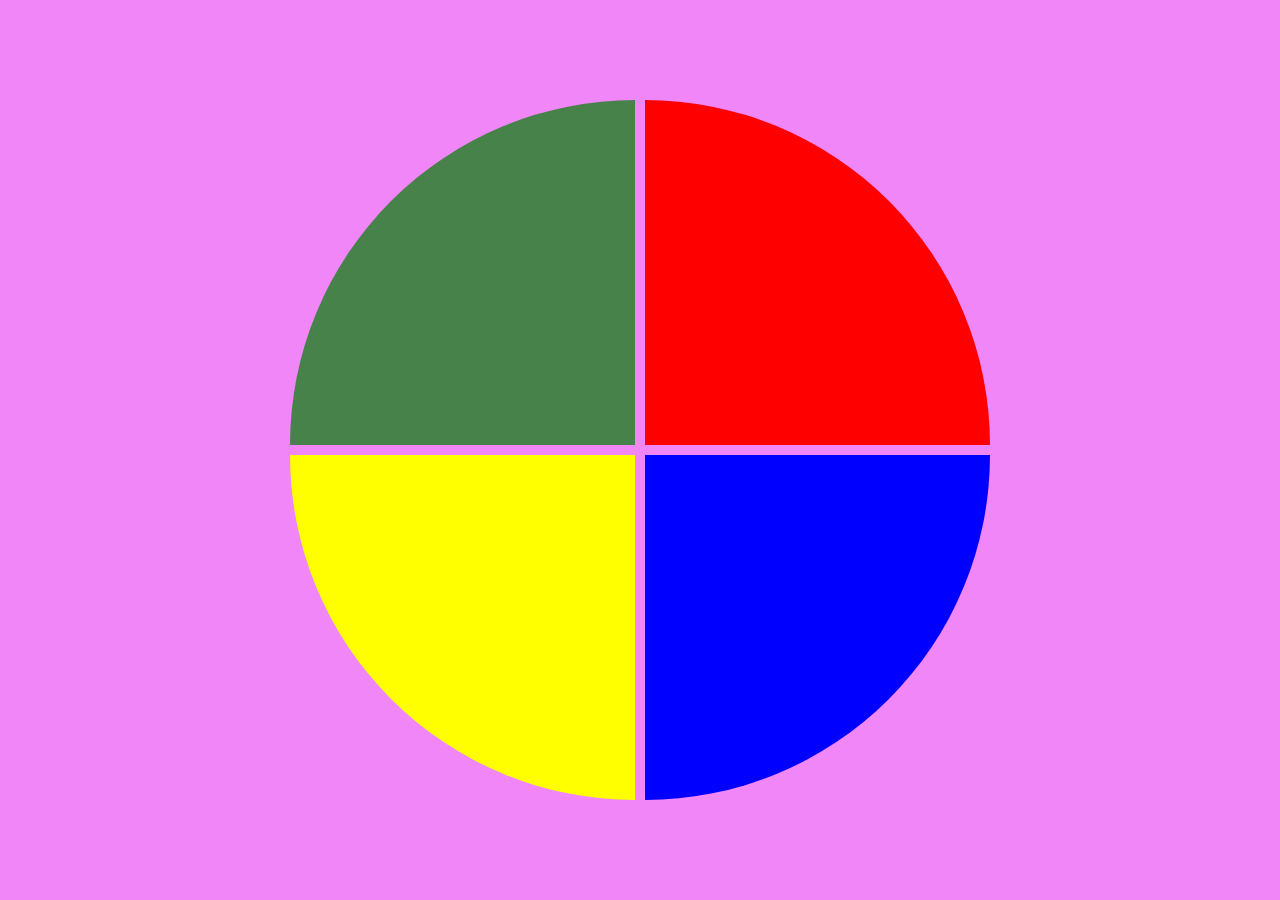
<file: geniusMemoria/index.html>
<!DOCTYPE html>
<html lang="pt-br">
  <head>
    <meta charset="UTF-8" />
    <meta http-equiv="X-UA-Compatible" content="IE=edge" />
    <meta name="viewport" content="width=device-width, initial-scale=1.0" />
    <link rel="stylesheet" href="./style.css" />
    <title>Genius</title>
  </head>
  <body>
    <div class="main-game">
      <div class="genius">
        <div class="blue"></div>
        <div class="yellow"></div>
        <div class="red"></div>
        <div class="green"></div>
      </div>
    </div>
    <script src="./scripts.js"></script>
  </body>
</html>
</file>
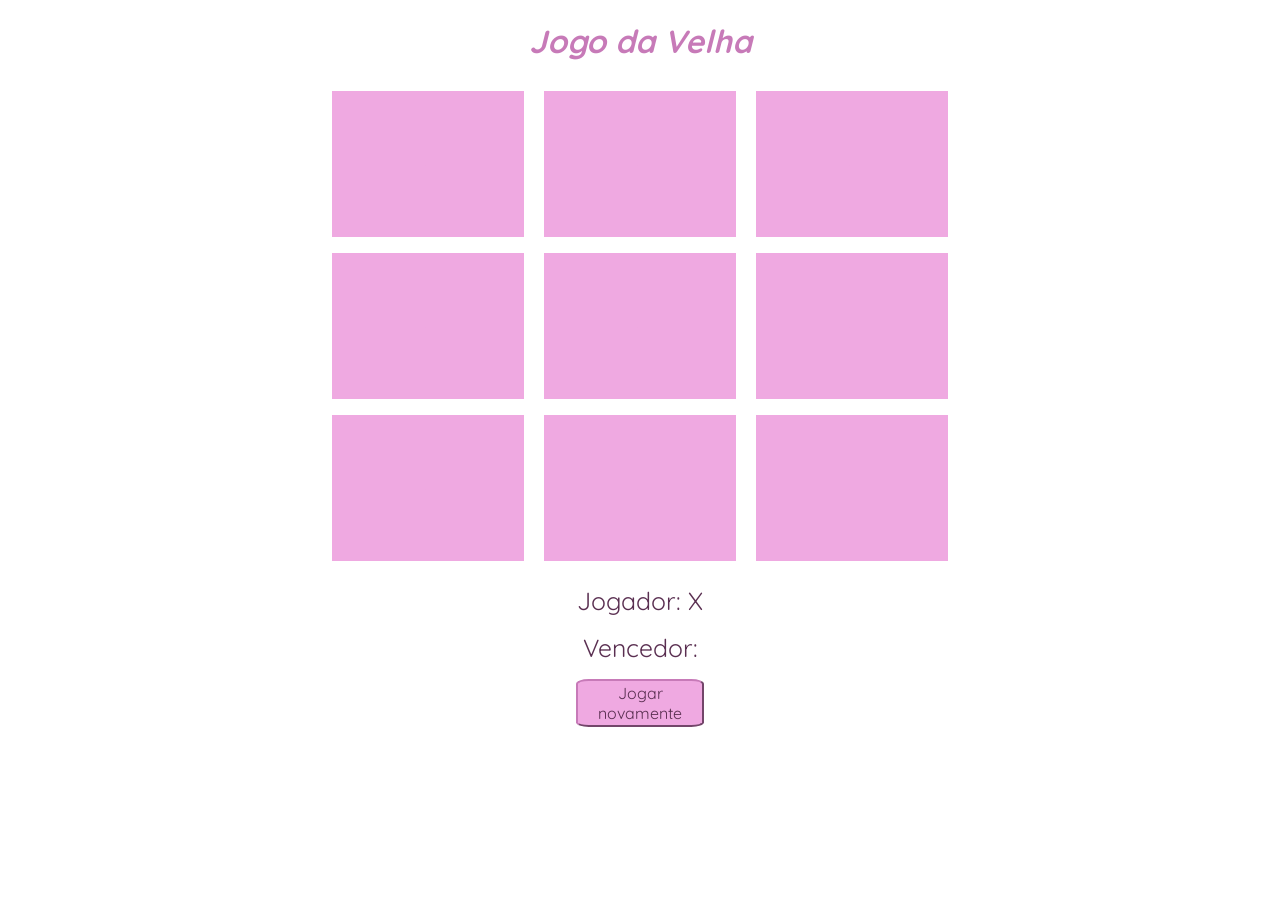
<file: jogoDaVelha/index.html>
<!DOCTYPE html>
<html lang="pt-br">
  <head>
    <meta charset="UTF-8" />
    <meta http-equiv="X-UA-Compatible" content="IE=edge" />
    <meta name="viewport" content="width=device-width, initial-scale=1.0" />
    <link rel="stylesheet" href="./style.css" />
    <link rel="icon" type="image/png" href="./jogo-da-velha.png" />
    <title>Jogo da Velha</title>
  </head>
  <body>
    <h1>Jogo da Velha</h1>

    <div>
      <div class="quadrado" id="1" onclick="escolherQuadrado(this.id)">-</div>
      <div class="quadrado"onclick="escolherQuadrado(this.id)" id="2">-</div>
      <div class="quadrado" onclick="escolherQuadrado(this.id)"id="3">-</div>
    </div>

    <div>
      <div class="quadrado" onclick="escolherQuadrado(this.id)"id="4">-</div>
      <div class="quadrado"onclick="escolherQuadrado(this.id)" id="5">-</div>
      <div class="quadrado"onclick="escolherQuadrado(this.id)" id="6">-</div>
    </div>

    <div>
      <div class="quadrado"onclick="escolherQuadrado(this.id)" id="7">-</div>
      <div class="quadrado"onclick="escolherQuadrado(this.id)" id="8">-</div>
      <div class="quadrado" onclick="escolherQuadrado(this.id)"id="9">-</div>
    </div>

    <div class="jogador">
      <label  for=""> Jogador: </label>
      <label id="jogador-selecionado"> </label>
    </div>

    <div class="vencedor">
      <label  for=""> Vencedor: </label>
      <label id="vencedor-selecionado"> </label>
    </div>

    <div>
      <button onclick="reiniciar()">Jogar novamente</button>
    </div>

    <script src="./scripts.js"></script>
  </body>
</html>
</file>
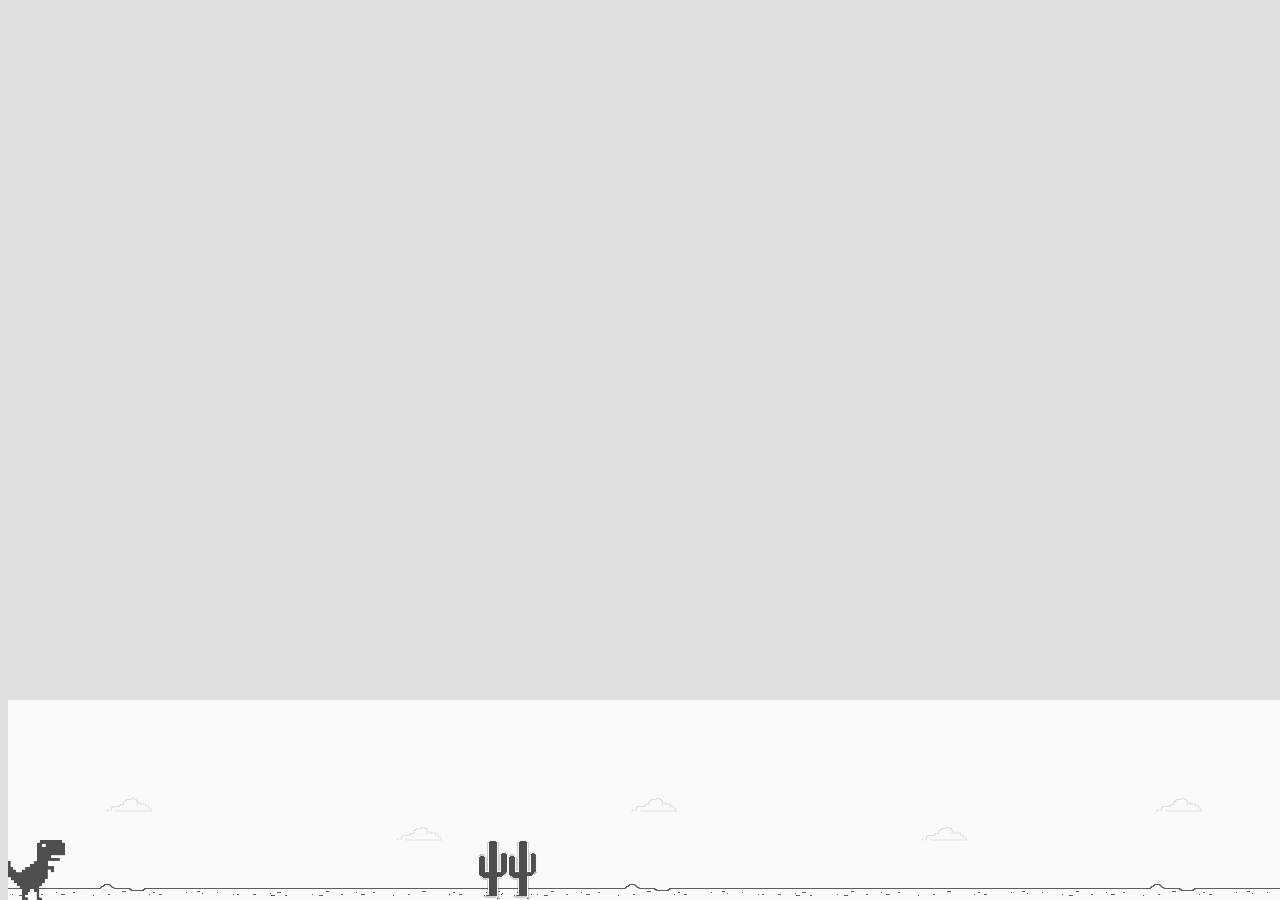
<file: jogoDoDinossauro/index.html>
<!DOCTYPE html>
<html lang="pt-br">
<head>
  <meta charset="UTF-8">
  <title>Dino Game</title>
  <link rel="stylesheet" href="./style.css"></link>
  <script src="./script.js" charset="UTF-8" defer></script>
</head>
<body>
  <div class="background">
    <div class="dino"></div>
  </div>
</body>
</html
</file>
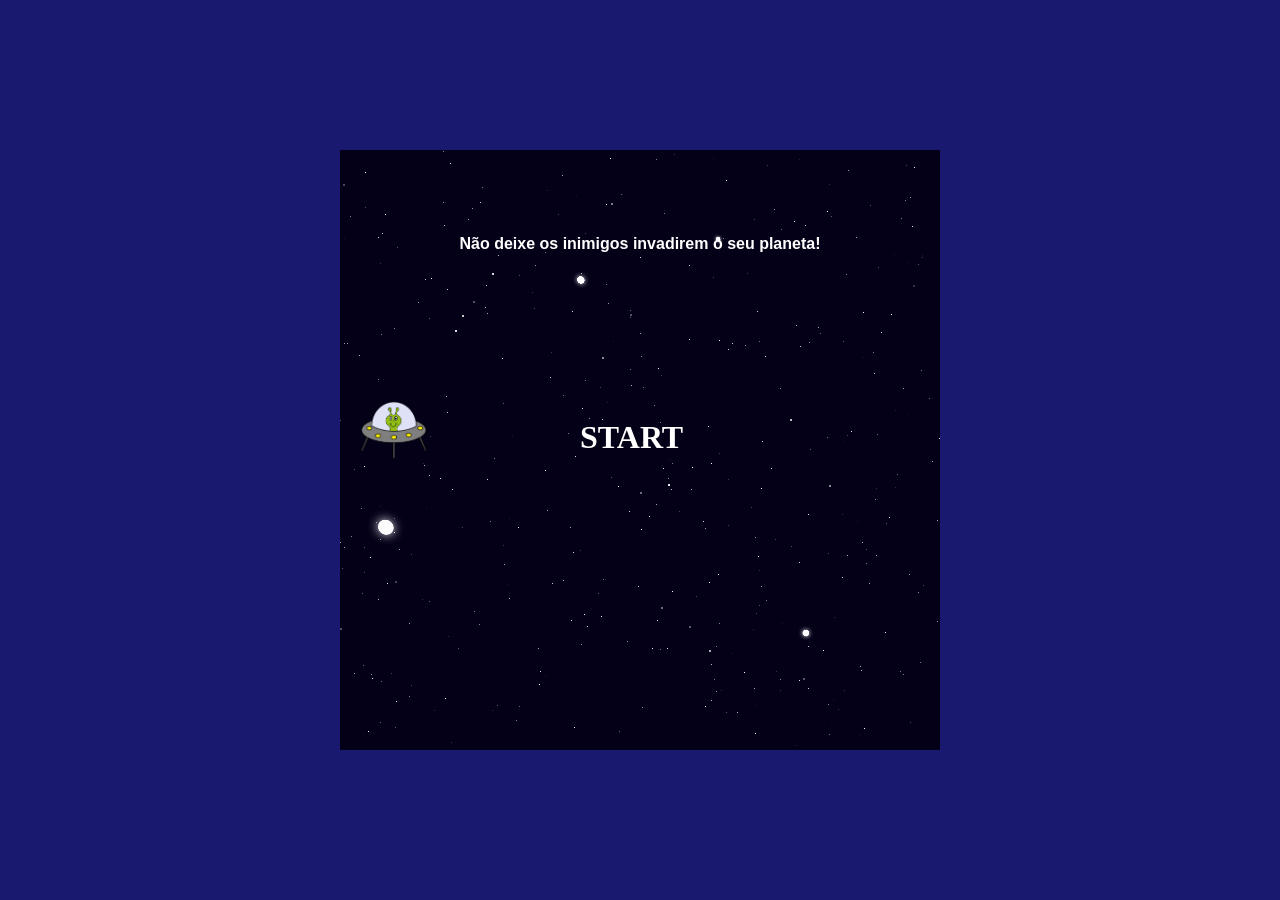
<file: spaceShooter/index.html>
<!DOCTYPE html>
<html lang="en">
<head>
  <meta charset="UTF-8">
  <meta http-equiv="X-UA-Compatible" content="IE=edge">
  <meta name="viewport" content="width=device-width, initial-scale=1.0">
  <link rel="stylesheet" href="./style.css">
  <link rel="shortcut icon" href="./img/monster-1.png" type="image/x-icon">
  <title>Space Shooter</title>
</head>
<body>
  <div id="main-play-area">
    <img class="player-shooter" src="./img/hero.png" alt="hero">
    <h4 class="game-instructions">
        Não deixe os inimigos invadirem o seu planeta!
    </h4>
    <div class="start-button">
        <h1>START</h1>
    </div>
</div>
<script type ="text/javascript" src="./scripts.js"></script>
</body>
</html>


<!--CleanPNG- images-->
</file>
<file: geniusMemoria/style.css>
body {
  margin: 0;
  background-color: #f086f8;
}

.main-game {
  height: 100vh;
  width: 100vw;
  display: flex;
  justify-content: center;
  align-items: center;
}

.genius {
  display: grid;
  grid-template-areas: 'verde vermelho'
  'amarelo azul';
  grid-gap: 10px;
  border: 1px solid #f086f8;
  background-color: #f086f8;
  border-radius: 100%;
  width: 700px;
  height: 700px;
}

.blue {
  grid-area: azul;
  background-color: blue;
  border-bottom-right-radius: 100%;
}

.red {
  grid-area: vermelho;
  background-color: red;
  border-top-right-radius: 100%;
}

.yellow {
  grid-area: amarelo;
  background-color: yellow;
  border-bottom-left-radius: 100%;
}

.green {
  grid-area: verde;
  background-color: green;
  border-top-left-radius: 100%;
}

.selected {
  opacity: 0.7;
}
</file>
<file: jogoDaVelha/style.css>
@import url('https://fonts.googleapis.com/css2?family=Quicksand:wght@300;400;600&display=swap');

body {
  text-align: center;
}
h1 {
  font-family: 'Quicksand';
  color: #c77ab8;
  font-style: italic;
  font-size: 2rem;
}
.quadrado {
  text-align: center;
  width: 4rem;
  background: #efa9e1;
  display: inline-block;
  padding: 4rem;
  font-size: 1rem;
  margin: 0.5rem;
  cursor: pointer;
  color: #efa9e1;
}

.jogador,
.vencedor {
  font-family: 'Quicksand';
  color: #5a2f51;
  font-style: bold;
  font-size: 1.55rem;
  margin-top: 1rem;
}
button {
  width: 8rem;
  height: 3rem;
  font-family: 'Quicksand';
  color: #5a2f51;
  background: #efa9e1;
  font-size: 1rem;
  cursor: pointer;
  margin-top: 1rem;
  border-radius: 10%;
  border-color: #c77ab8;
}
button:hover
{
  background: #5a2f51;
  color: #efa9e1;
  transition: .2s;
}
</file>
<file: jogoDoDinossauro/style.css>
body {
  background: #e0e0e0;
}

.dino {
  position: absolute;
  bottom: 0;
  background-image: url(./img/dino.png);
  width: 60px;
  height: 60px;
}

.cactus {
  position: absolute;
  width: 60px;
  height: 60px;
  bottom: 0;
  background-image: url(./img/cactus.png);
}

.game-over {
  text-align: center;
  color: #666;
  margin: 50px 0;
  font-family: arial;
}

@keyframes slideright { /*Isso aqui serve para: criar uma animação no css, definir etapas de uma animação.
  Slideright> deeslizar para a direita*/
  from {
    background-position: 70000%; /*posição do background  >bem para a esquerda*/
  }
  to {
    background-position: 0%; /*ele irá para 0*/
  }
}

.background {
  position: absolute;
  bottom: 0px;
  background-image: url('./img/background.png');
  background-repeat: repeat-x; /*repete inifinatemente o eixo x*/
  animation: slideright 600s infinite linear; /*vai deslizar a cada 600segundo e de maneira infiinita e linear*/
  -webkit-animation: slideright 600s infinite linear; /*"msm coisa"*/
  width: 100%;
  height: 200px;
}
</file>
<file: spaceShooter/style.css>
body
{
  height: 100vh; /*tamanho todo da tela*/
  width: 100%;
  display: flex;
  justify-content: center;
  align-items: center;
  padding: 0;
  margin: 0;
  font-family: 'Times New Roman', Times, serif;
  background-color: #191970;
}
.start-button {
  position: relative;
  color: white;
  top: 9rem;
  left: 15rem;
  cursor: pointer;
}
#main-play-area
{
  background-color: #303030;
  background-image: url(img/space.png);
  height: 600px;
  width: 600px;
}
.game-instructions
{
  color: #ffff ;
  text-align: center;
  font-family:'Franklin Gothic Medium', 'Arial Narrow', Arial, sans-serif
}
.player-shooter
{
  position: relative;
  height: 60px;
  width: 70px;
  left: 20px;
  top: 250px;
}
.laser
{
  position: relative;
  width: 40px;
  height: 30px;
}
.alien {
  height: 60px;
  width: 70px;
  position: relative;
}

.alien-transition {
  opacity: 1;
  transition: opacity 1.5s ease-in-out; /*ver oq significa*/
}

.dead-alien {
  height: 60px;
  width: 70px;
  position: relative;
  opacity: 0;
}
</file>
